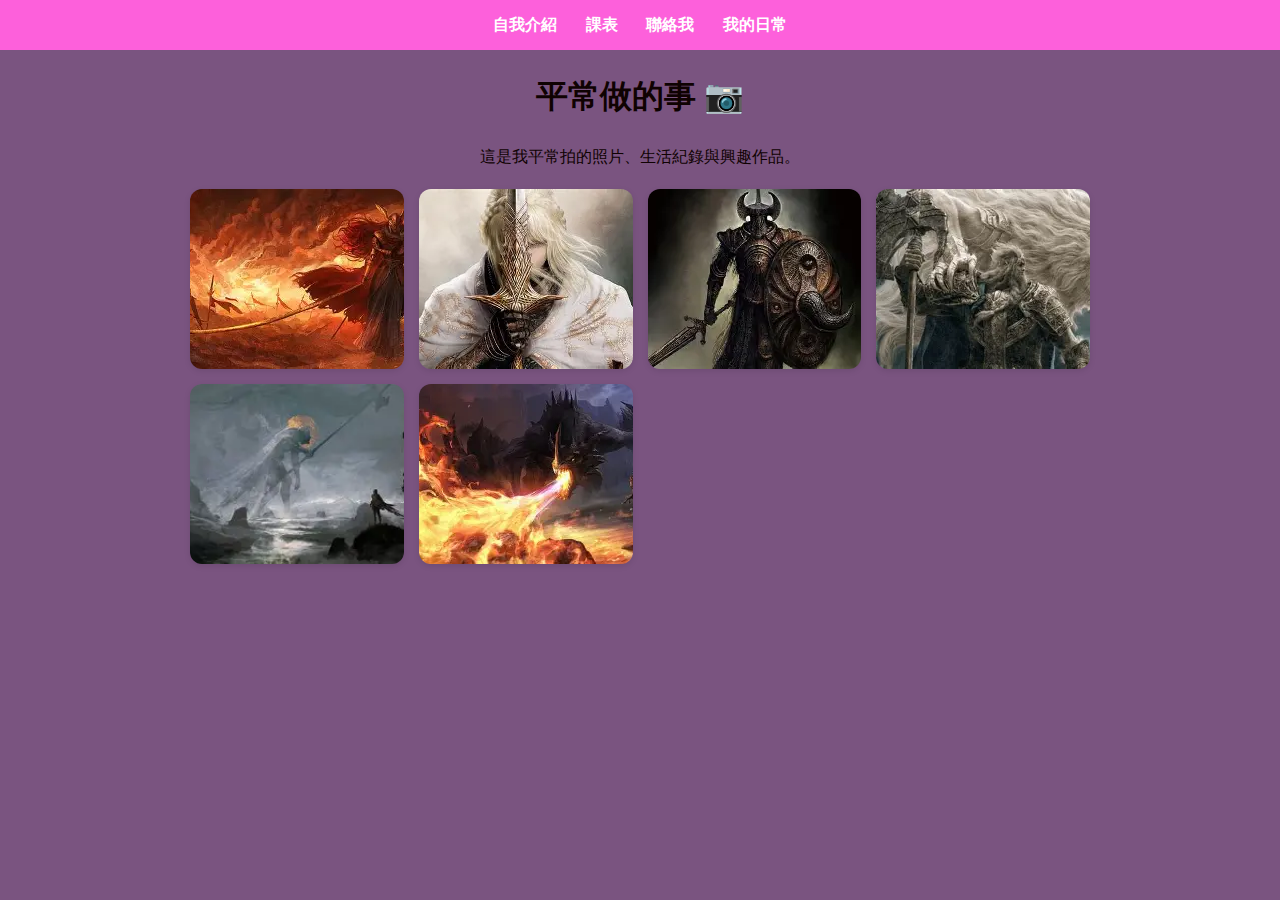
<file: w5/gallery.html>
<!DOCTYPE html>
<html lang="zh-Hant">
<head>
  <meta charset="UTF-8">
  <title>我的日常</title>
  <link rel="stylesheet" href="style.css">
</head>
<body>
  <nav class="nav">
    <a href="index.html" class="nav__link">自我介紹</a>
    <a href="schedule.html" class="nav__link">課表</a>
    <a href="contact.html" class="nav__link">聯絡我</a>
    <a href="gallery.html" class="nav__link">我的日常</a>
  </nav>

  <div class="container">
    <h1>平常做的事 📷</h1>
    <p style="text-align:center;">這是我平常拍的照片、生活紀錄與興趣作品。</p>
    <div class="gallery">
      <img src="images/OIP (1).webp" alt="照片1">
      <img src="images/OIP (2).webp" alt="照片2">
      <img src="images/OIP (3).webp" alt="照片3">
      <img src="images/OIP (4).webp" alt="照片4">
      <img src="images/OIP (5).webp" alt="照片5">
      <img src="images/OIP (6).webp" alt="照片6">
    </div>
  </div>
</body>
</html>
</file>
<file: w5/style.css>
/* === 顏色與基本設定 === */
/* 
  :root 是全域變數區，可以定義網站會用到的主要顏色或字型設定。
  這裡設定了主色、深色版本、文字顏色、背景顏色等。
  使用時用 var(--變數名稱) 就能套用。
*/
:root {
  --main-color: #fd60db;   /* 主色：亮橘黃色（按鈕、導覽列背景） */
  --main-dark: #3087aa;    /* 主色加深版（滑鼠移過去時使用） */
  --text-color: #0f0202;      /* 主要文字顏色（深灰） */
  --bg-light: #7a5480;     /* 頁面背景色（淡黃色） */
}

/* === 全站 body 設定 === */
body {
  font-family: "Noto Sans TC", sans-serif;  /* 全站字體（使用 Noto Sans TC 中文字型） */
  background-color: var(--bg-light);        /* 套用上面定義的背景色變數 */
  color: var(--text-color);                 /* 套用文字顏色變數 */
  margin: 0;                                /* 取消瀏覽器預設外距 */
  line-height: 1.6;                         /* 行距設為 1.6，讓文字比較好閱讀 */
}

/* === 導覽列樣式 === */
.nav {
  background-color: var(--main-color);  /* 導覽列背景使用主色 */
  text-align: center;                   /* 導覽列項目置中 */
  padding: 12px;                        /* 上下內距 12px */
}

/* 導覽列裡的連結樣式 */
.nav__link {
  color: #fff;              /* 文字顏色白色 */
  text-decoration: none;    /* 移除底線 */
  margin: 0 12px;           /* 左右間距 12px */
  font-weight: bold;        /* 加粗字體 */
}

/* 滑鼠移到連結上時的效果 */
.nav__link:hover {
  color: var(--main-dark);  /* 顏色變深一點 */
}

/* === 容器設定 === */
/* 
  container 是主要版面容器，用來限制網頁內容最大寬度，
  讓內容不會太寬、保持整齊置中。
*/
.container {
  width: 80%;          /* 寬度為螢幕的 80% */
  max-width: 900px;    /* 最大寬度 900px，避免在大螢幕太寬 */
  margin: 20px auto;   /* 上下外距 20px，左右自動置中 */
}

/* === 標題樣式 === */
h1, h2 {
  text-align: center;         /* 標題置中 */
  color: var(--text-color);   /* 使用主要文字顏色 */
}

/* === 按鈕樣式 === */
.btn {
  background-color: var(--main-color);  /* 背景使用主色 */
  color: white;                         /* 按鈕文字白色 */
  padding: 10px 18px;                   /* 上下 10px、左右 18px 內距 */
  border: none;                         /* 移除預設邊框 */
  border-radius: 8px;                   /* 圓角 8px */
  cursor: pointer;                      /* 滑鼠移過去變手指圖示 */
  display: inline-block;                /* 讓按鈕能正常排列 */
}

/* 滑鼠移到按鈕時的顏色變化 */
.btn:hover {
  background-color: var(--main-dark);   /* 顏色變深（強調互動） */
}

/* === 表格樣式 === */
table {
  width: 100%;                 /* 表格寬度佔滿容器 */
  border-collapse: collapse;   /* 合併邊框線（不會重疊出雙線） */
  margin-top: 20px;            /* 與上方內容保留間距 */
}

/* 表格的儲存格（標題與內容）共用樣式 */
th, td {
  border: 1px solid #ccc;      /* 邊框顏色淺灰色 */
  padding: 10px;               /* 內距 10px */
  text-align: center;          /* 內容置中 */
}

/* 表頭（th）另外加上背景色 */
th {
  background-color: #fff3cd;   /* 淡黃色背景 */
}

/* === 表單樣式 === */
form {
  width: 80%;             /* 寬度佔容器的 80% */
  max-width: 500px;       /* 最寬 500px */
  margin: 0 auto;         /* 置中顯示 */
}

/* 輸入框與文字區塊共用樣式 */
input, textarea {
  width: 100%;             /* 寬度撐滿父容器 */
  padding: 10px;           /* 內距 10px */
  margin-top: 8px;         /* 與上方標籤的距離 */
  border: 1px solid #ccc;  /* 邊框淺灰色 */
  border-radius: 6px;      /* 圓角 6px */
}

/* 表單的標籤（文字說明） */
label {
  font-weight: bold;       /* 加粗讓標籤更明顯 */
}

/* === 照片牆樣式 === */
/*
  gallery 是用 CSS Grid 建立的圖片牆。
  repeat(auto-fill, minmax(200px, 1fr)) 代表：
  - 每張圖片最小 200px，最多平均分配一整列空間。
  - 會自動依螢幕大小換行（RWD）。
*/
.gallery {
  display: grid;                             /* 使用格線布局 */
  grid-template-columns: repeat(auto-fill, minmax(200px, 1fr)); /* 自動分欄 */
  gap: 15px;                                 /* 每張圖片之間的間距 15px */
  margin-top: 20px;                          /* 與標題間距 */
}

/* 圖片外觀設定 */
.gallery img {
  width: 100%;                               /* 圖片撐滿格子寬度 */
  height: 180px;                             /* 固定高度 180px（保持整齊） */
  object-fit: cover;                         /* 圖片裁切填滿，不變形 */
  border-radius: 12px;                       /* 圓角 12px */
  box-shadow: 0 2px 6px rgba(0,0,0,0.1);     /* 添加陰影，讓圖片有立體感 */
  transition: transform 0.2s;                /* 設定 hover 時的放大動畫時間 */
}

/* 滑鼠移過圖片時的放大效果 */
.gallery img:hover {
  transform: scale(1.05);                    /* 放大 5% */
}
</file>
